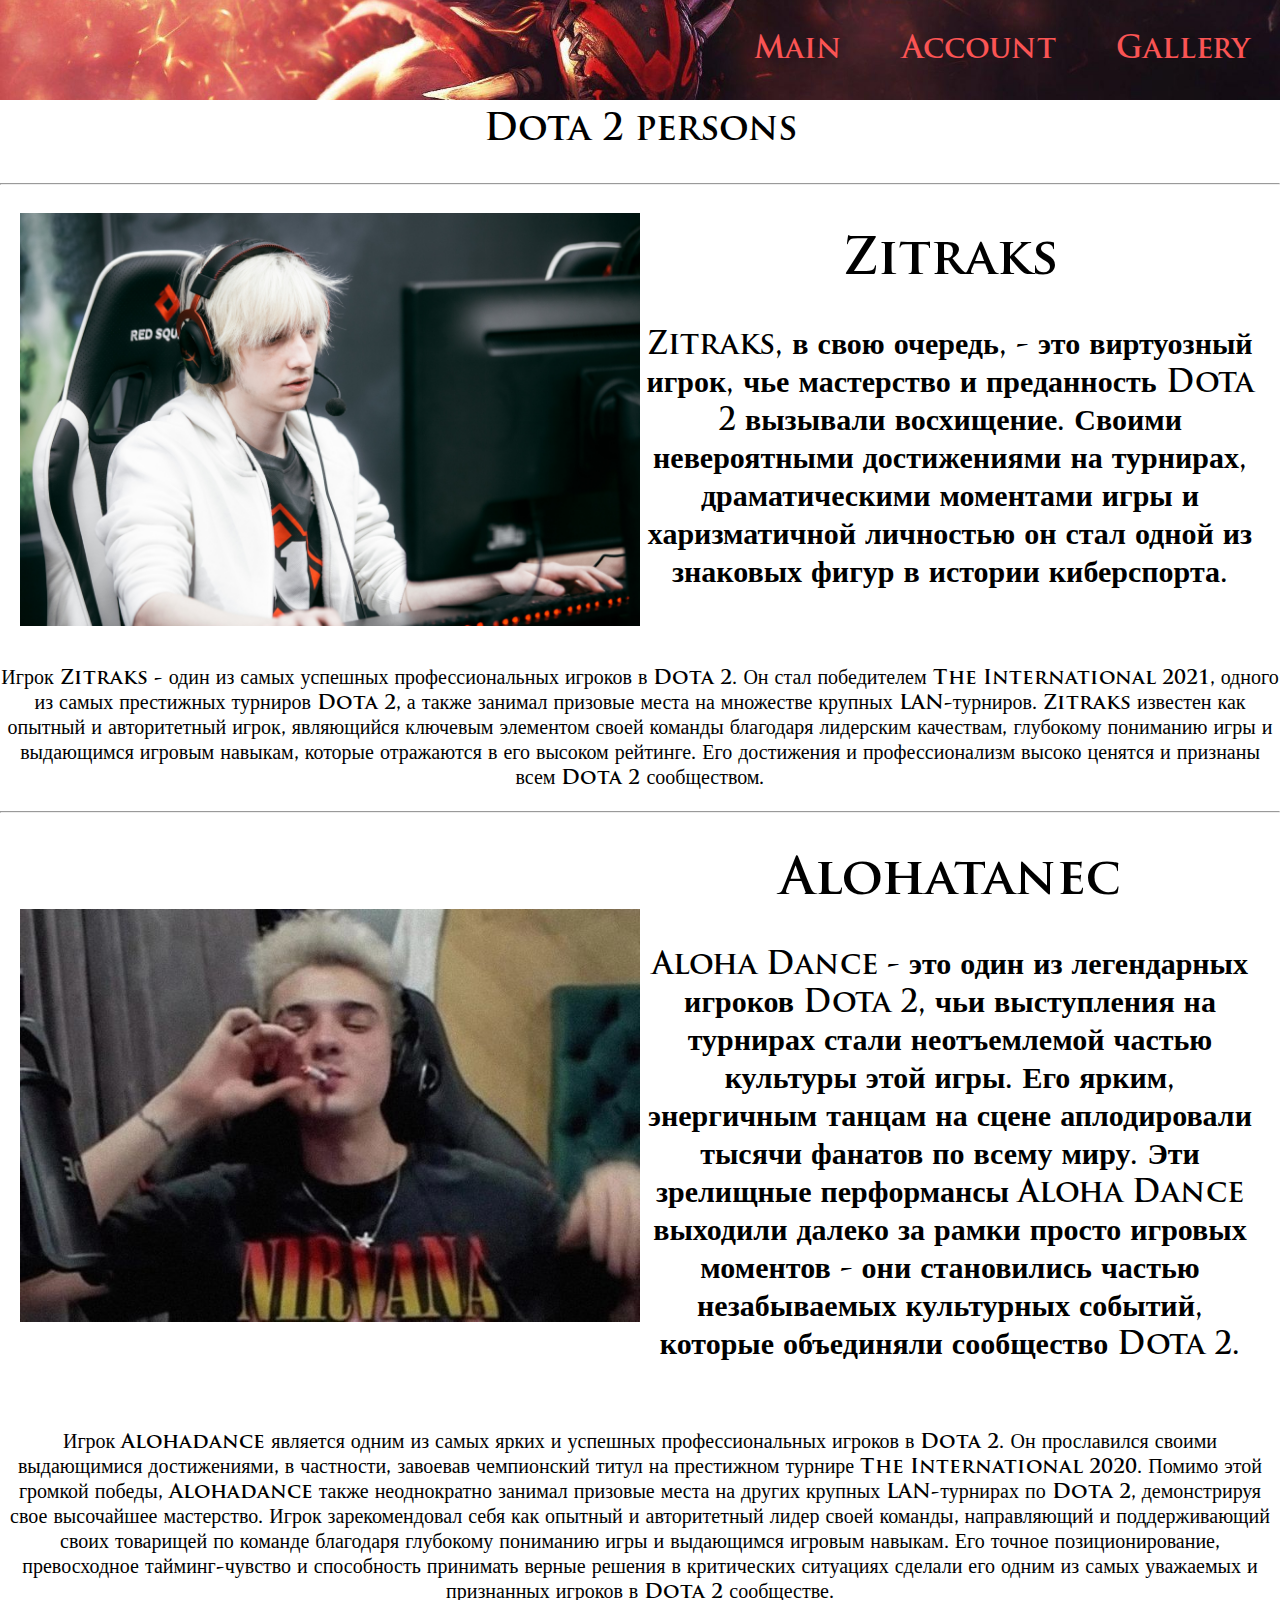
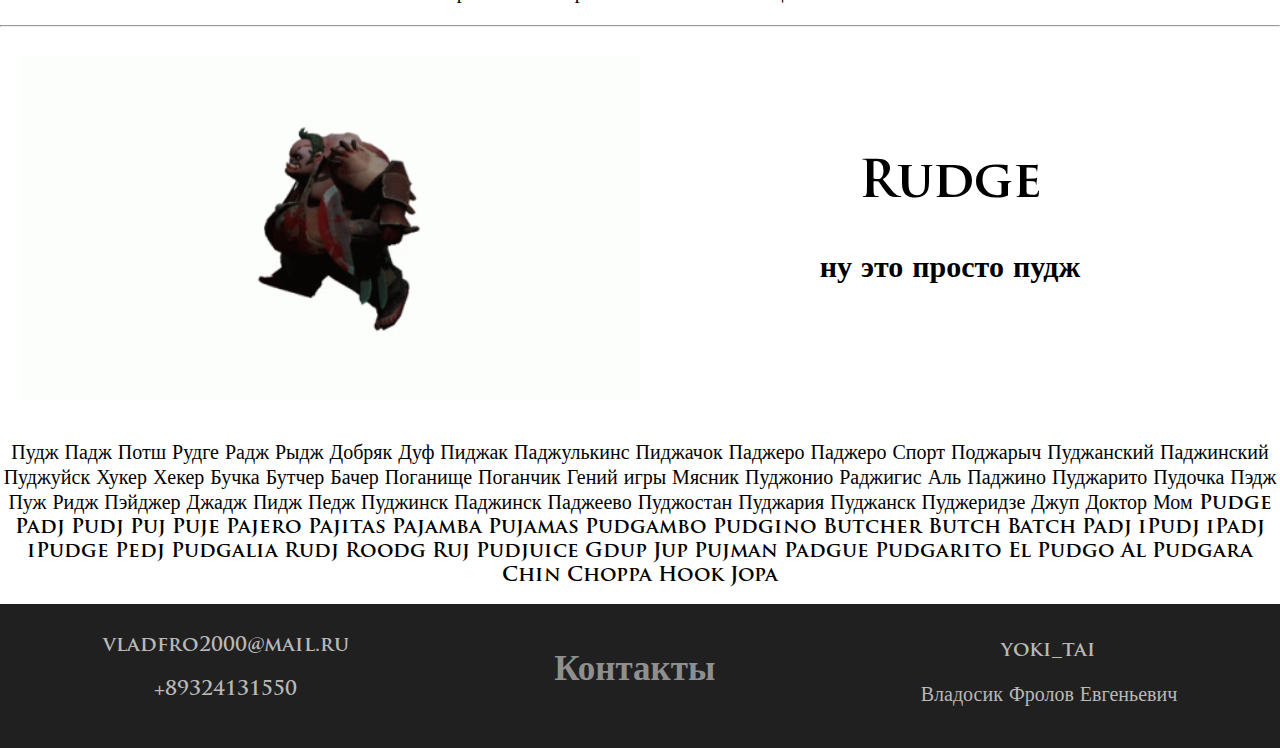
<file: index.html>
<!DOCTYPE html>
<html>
  <head>
    <meta charset="UTF-8">
    <meta name="viewport" content="width=device-width, initial-scale=1.0">
    <link rel="stylesheet" type="text/css" href="style.css">
    <title>nazvanie</title>
  </head>

  <body>

    <header align = "right">
      <nav>
        <ul>
          <li><a href="index.html">Main</a></li>
          <li><a href="contacts.html">Account</a></li>
          <li><a href="galery.html">Gallery</a></li>
        </ul>
      </nav>
    </header>
      <div class="mainchast">
        <h1 class="page-title">Dota 2 persons</h1>
        <hr>
        <div>
          <div class="wtf">
            <img src="pictures/5ddbcb13c2861.jpg" height="480px" width="720px">
            <div class="wtf-content">
              <h1> Zitraks </h1>
              <h2> Zitraks, в свою очередь, - это виртуозный игрок, чье мастерство и преданность Dota 2 вызывали восхищение. Своими невероятными достижениями на турнирах, драматическими моментами игры и харизматичной личностью он стал одной из знаковых фигур в истории киберспорта.</h2>
            </div>
          </div>
            <div class="maintext">
          <p>Игрок Zitraks - один из самых успешных профессиональных игроков в Dota 2. Он стал победителем The International 2021, одного из самых престижных турниров Dota 2, а также занимал призовые места на множестве крупных LAN-турниров. Zitraks известен как опытный и авторитетный игрок, являющийся ключевым элементом своей команды благодаря лидерским качествам, глубокому пониманию игры и выдающимся игровым навыкам, которые отражаются в его высоком рейтинге. Его достижения и профессионализм высоко ценятся и признаны всем Dota 2 сообществом.</p>
            </div>
        </div>

        <hr>
        <div>
          <div class="wtf">
            <img src="pictures/a7dcd66e2d76588cdce0496740e63244.jpg" height="480px" width="720px">
          <div class="wtf-content">
              <h1> Alohatanec</h1>
              <h2> Aloha Dance - это один из легендарных игроков Dota 2, чьи выступления на турнирах стали неотъемлемой частью культуры этой игры. Его ярким, энергичным танцам на сцене аплодировали тысячи фанатов по всему миру. Эти зрелищные перформансы Aloha Dance выходили далеко за рамки просто игровых моментов - они становились частью незабываемых культурных событий, которые объединяли сообщество Dota 2.</h2>

            </div>
          </div>
          <div class="maintext">
            <p>Игрок Alohadance является одним из самых ярких и успешных профессиональных игроков в Dota 2. Он прославился своими выдающимися достижениями, в частности, завоевав чемпионский титул на престижном турнире The International 2020. Помимо этой громкой победы, Alohadance также неоднократно занимал призовые места на других крупных LAN-турнирах по Dota 2, демонстрируя свое высочайшее мастерство. Игрок зарекомендовал себя как опытный и авторитетный лидер своей команды, направляющий и поддерживающий своих товарищей по команде благодаря глубокому пониманию игры и выдающимся игровым навыкам. Его точное позиционирование, превосходное тайминг-чувство и способность принимать верные решения в критических ситуациях сделали его одним из самых уважаемых и признанных игроков в Dota 2 сообществе.</p>
          </div>
        </div>

        <hr>
        <div>
          <div class="wtf">
            <img src="pictures/rudge.gif" height="480px" width="720px">
            <div class="wtf-content">
              <h1>Rudge</h1>
              <h2>ну это просто пудж</h2>
            </div>
          </div>
          <div class="maintext">
            <p>Пудж Падж Потш Рудге Радж Рыдж Добряк Дуф Пиджак Паджулькинс Пиджачок Паджеро Паджеро Спорт Поджарыч Пуджанский Паджинский Пуджуйск Хукер Хекер Бучка Бутчер Бачер Поганище Поганчик Гений игры Мясник Пуджонио Раджигис Аль Паджино Пуджарито Пудочка Пэдж Пуж Ридж Пэйджер Джадж Пидж Педж Пуджинск Паджинск Паджеево Пуджостан Пуджария Пуджанск Пуджеридзе Джуп Доктор Мом Pudge Padj Pudj Puj Puje Pajero Pajitas Pajamba Pujamas Pudgambo Pudgino Butcher Butch Batch Padj iPudj iPadj iPudge Pedj Pudgalia Rudj Roodg Ruj Pudjuice Gdup Jup Pujman Padgue Pudgarito El Pudgo Al Pudgara Chin Choppa Hook Jopa</p>
          </div>
        </div>

        <footer id="footer">
          <div class="footer">
            <div class="footer-right">
              <p>vladfro2000@mail.ru</p>
              <p>+89324131550</p>
            </div>
            <div class="title-text">
              <h3>Контакты</h3>
            </div>
            <div class="footer-left">
              <h2></h2>
              <p>yoki_tai</p>
              <p>Владосик Фролов Евгеньевич</p>
            </div>
          </div>
        </footer>
  </body>
</html>
</file>
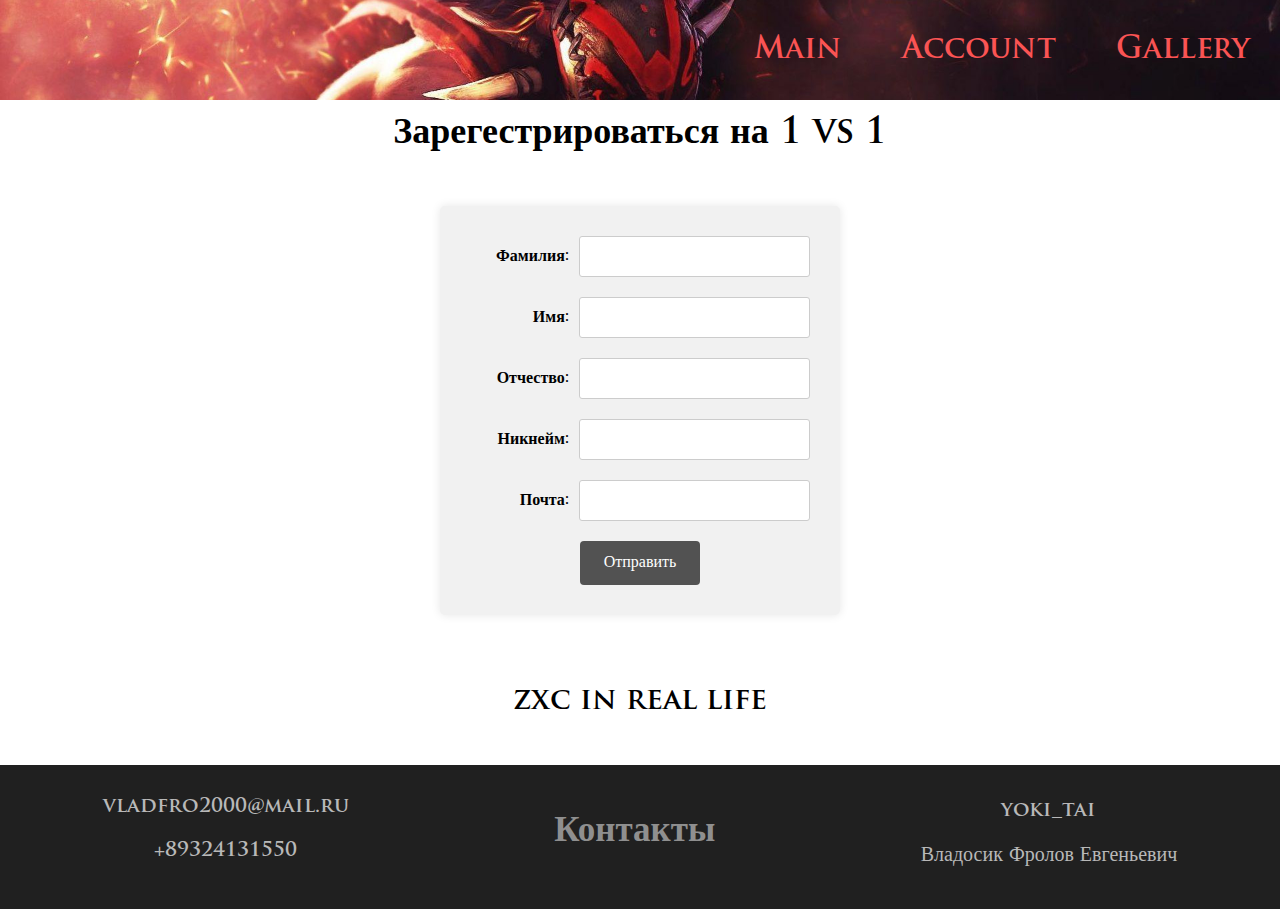
<file: contacts.html>
<!DOCTYPE html>
<html>
  <head>
    <meta charset="utf-8">
    <meta name="viewport" content="width=device-width, initial-scale=1.0">
    <title>Account</title>
    <link rel="stylesheet" type="text/css" href="style.css">
  </head>
  <body>
    <header align = "right">
      <nav>
        <ul>
          <li><a href="docs.html">Main</a></li>
          <li><a href="contacts.html">Account</a></li>
          <li><a href="galery.html">Gallery</a></li>
        </ul>
      </nav>
    </header>
      <div class="mainchast">
        <h1 class="page-title">Зарегестрироваться на 1 vs 1</h1>
        <div>
          
          <div class="form-container">
            <form class="form">
              <div class="form-group">
                <label for="surname" class="label-center">Фамилия:</label>
                <input type="text" id="surname" name="surname" required>
              </div>
              <div class="form-group">
                <label for="name" class="label-center">Имя:</label>
                <input type="text" id="name" name="name" required>
              </div>
              <div class="form-group">
                <label for="patronymic" class="label-center">Отчество:</label>
                <input type="text" id="patronymic" name="patronymic" required>
              </div>
              <div class="form-group">
                <label for="nickname" class="label-center">Никнейм:</label>
                <input type="text" id="nickname" name="nickname" required>
              </div>
              <div class="form-group">
                <label for="email" class="label-center">Почта:</label>
                <input type="email" id="email" name="email" required>
              </div>
              <div class="form-actions">
                <button type="submit" class="submit-button">Отправить</button>
              </div>
            </form>
          </div>

        </div>
        <div class="map">
          <h3>zxc in real life</h3>

          <script type="text/javascript" charset="utf-8" async src="https://api-maps.yandex.ru/services/constructor/1.0/js/?um=constructor%3A692898b2a87a01932b07896e7a0c84a9e1fcdc38c07a577bb594418774fbd1cd&amp;width=100%25&amp;height=400&amp;lang=ru_RU&amp;scroll=true"></script>

        </div>
      </div>
      <footer id="footer">
        <div class="footer">
          <div class="footer-right">
            <p>vladfro2000@mail.ru</p>
            <p>+89324131550</p>
          </div>
          <div class="title-text">
            <h3>Контакты</h3>
          </div>
          <div class="footer-left">
            <h2></h2>
            <p>yoki_tai</p>
            <p>Владосик Фролов Евгеньевич</p>
          </div>
        </div>
      </footer>
  </body>
</html>
</file>
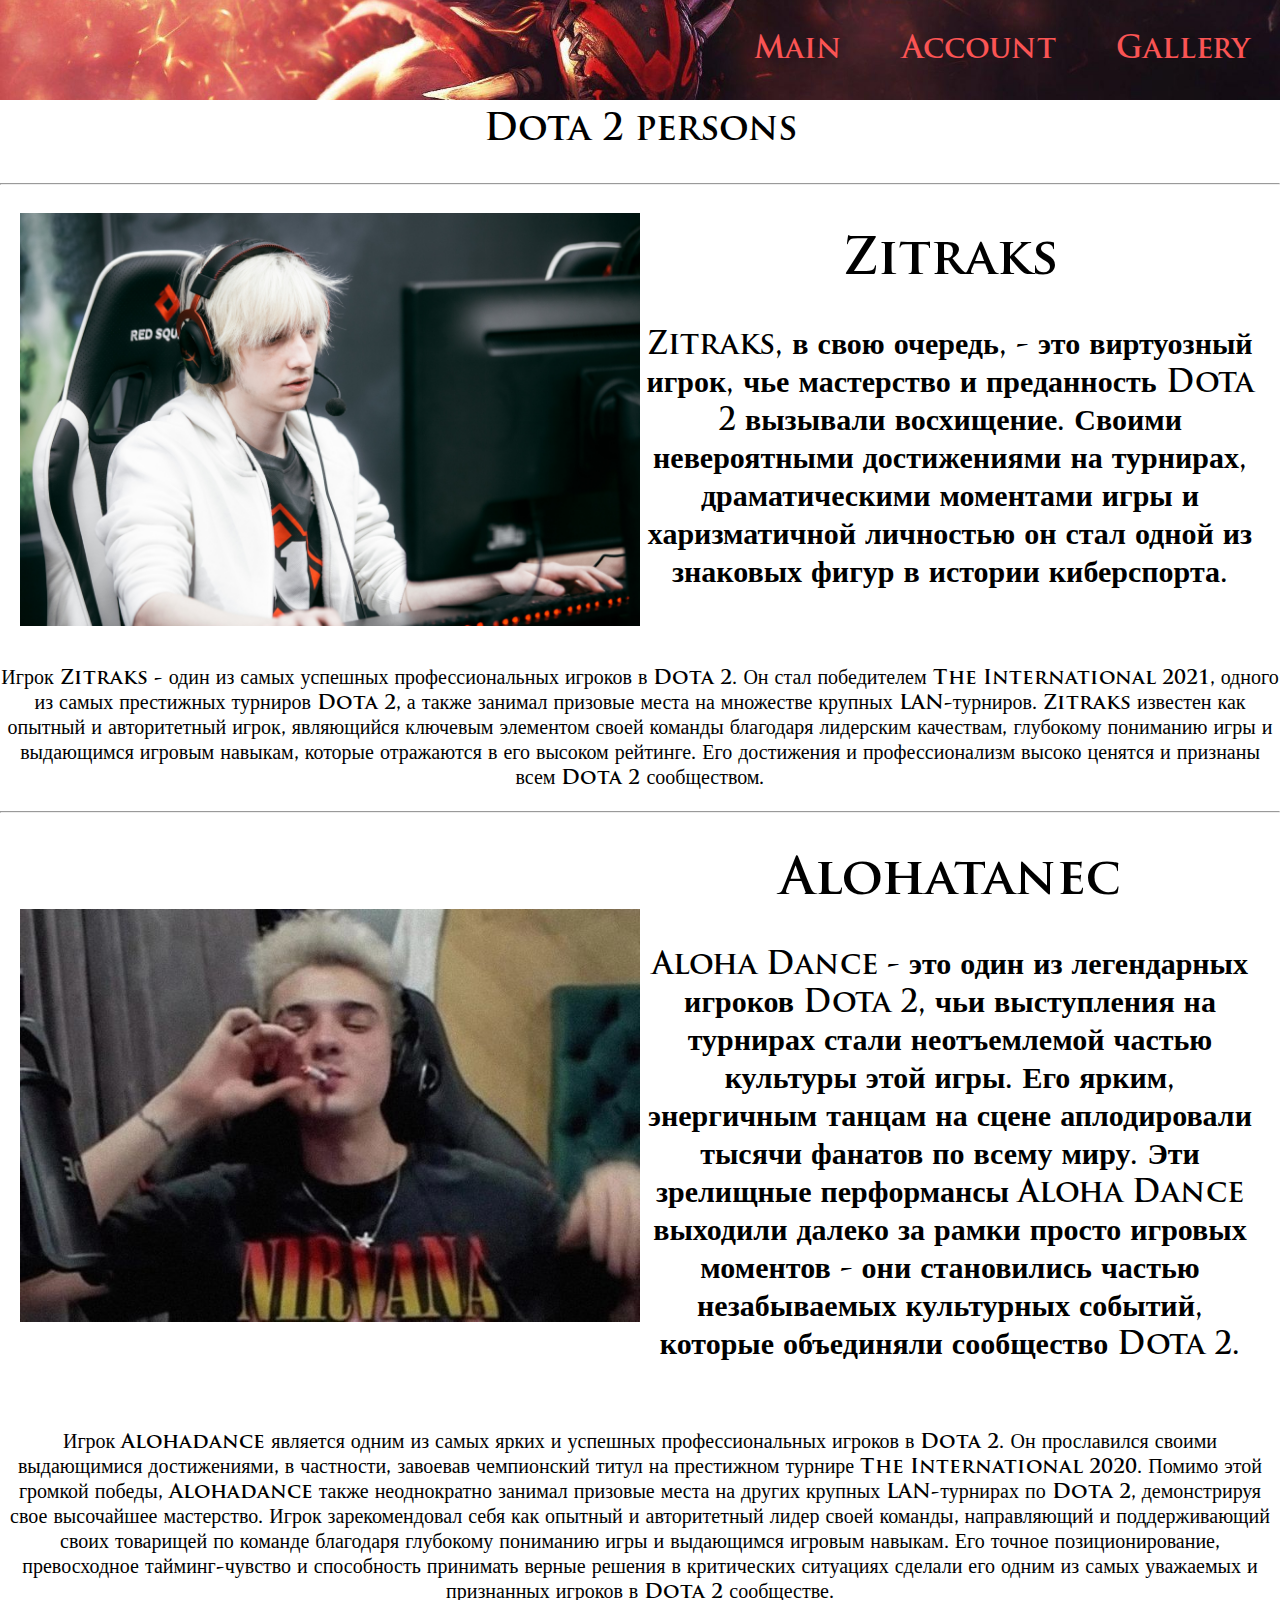
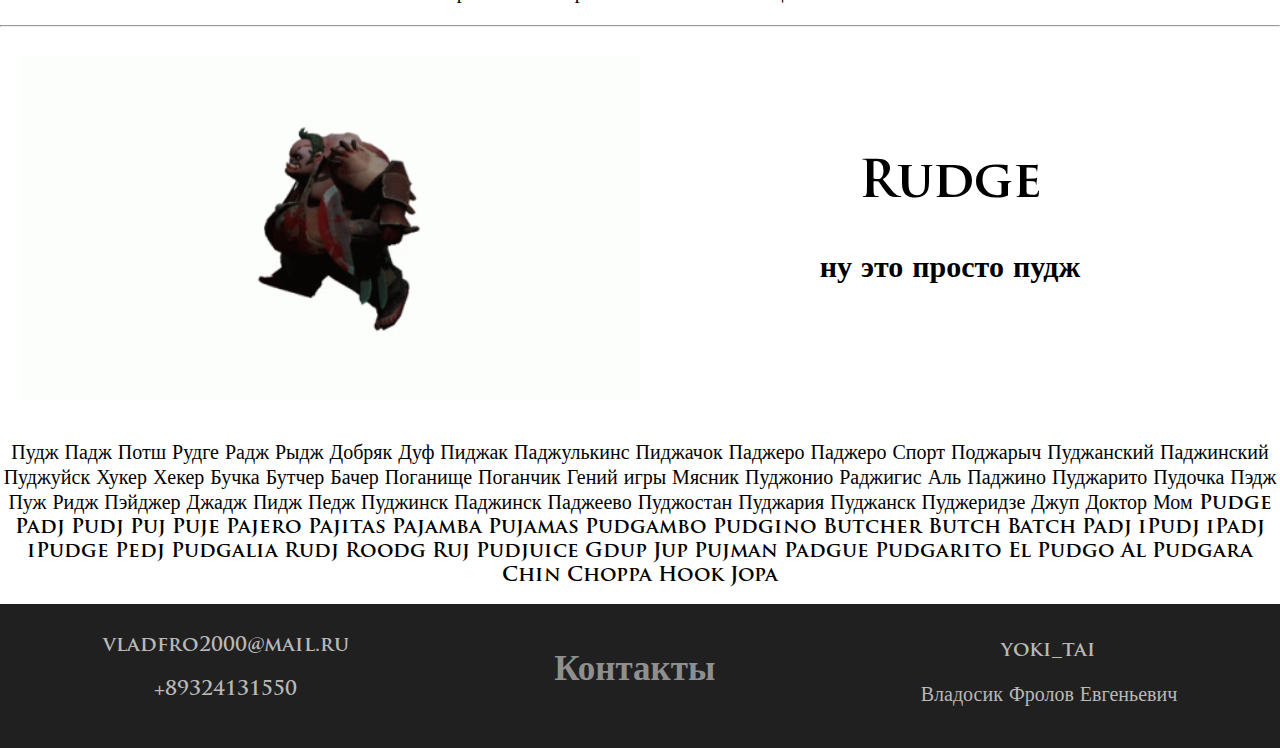
<file: docs.html>
<!DOCTYPE html>
<html>
  <head>
    <meta charset="UTF-8">
    <meta name="viewport" content="width=device-width, initial-scale=1.0">
    <link rel="stylesheet" type="text/css" href="style.css">
    <title>nazvanie</title>
  </head>

  <body>

    <header align = "right">
      <nav>
        <ul>
          <li><a href="main.html">Main</a></li>
          <li><a href="contacts.html">Account</a></li>
          <li><a href="galery.html">Gallery</a></li>
        </ul>
      </nav>
    </header>
      <div class="mainchast">
        <h1 class="page-title">Dota 2 persons</h1>
        <hr>
        <div>
          <div class="wtf">
            <img src="pictures/5ddbcb13c2861.jpg" height="480px" width="720px">
            <div class="wtf-content">
              <h1> Zitraks </h1>
              <h2> Zitraks, в свою очередь, - это виртуозный игрок, чье мастерство и преданность Dota 2 вызывали восхищение. Своими невероятными достижениями на турнирах, драматическими моментами игры и харизматичной личностью он стал одной из знаковых фигур в истории киберспорта.</h2>
            </div>
          </div>
            <div class="maintext">
          <p>Игрок Zitraks - один из самых успешных профессиональных игроков в Dota 2. Он стал победителем The International 2021, одного из самых престижных турниров Dota 2, а также занимал призовые места на множестве крупных LAN-турниров. Zitraks известен как опытный и авторитетный игрок, являющийся ключевым элементом своей команды благодаря лидерским качествам, глубокому пониманию игры и выдающимся игровым навыкам, которые отражаются в его высоком рейтинге. Его достижения и профессионализм высоко ценятся и признаны всем Dota 2 сообществом.</p>
            </div>
        </div>

        <hr>
        <div>
          <div class="wtf">
            <img src="pictures/a7dcd66e2d76588cdce0496740e63244.jpg" height="480px" width="720px">
          <div class="wtf-content">
              <h1> Alohatanec</h1>
              <h2> Aloha Dance - это один из легендарных игроков Dota 2, чьи выступления на турнирах стали неотъемлемой частью культуры этой игры. Его ярким, энергичным танцам на сцене аплодировали тысячи фанатов по всему миру. Эти зрелищные перформансы Aloha Dance выходили далеко за рамки просто игровых моментов - они становились частью незабываемых культурных событий, которые объединяли сообщество Dota 2.</h2>

            </div>
          </div>
          <div class="maintext">
            <p>Игрок Alohadance является одним из самых ярких и успешных профессиональных игроков в Dota 2. Он прославился своими выдающимися достижениями, в частности, завоевав чемпионский титул на престижном турнире The International 2020. Помимо этой громкой победы, Alohadance также неоднократно занимал призовые места на других крупных LAN-турнирах по Dota 2, демонстрируя свое высочайшее мастерство. Игрок зарекомендовал себя как опытный и авторитетный лидер своей команды, направляющий и поддерживающий своих товарищей по команде благодаря глубокому пониманию игры и выдающимся игровым навыкам. Его точное позиционирование, превосходное тайминг-чувство и способность принимать верные решения в критических ситуациях сделали его одним из самых уважаемых и признанных игроков в Dota 2 сообществе.</p>
          </div>
        </div>

        <hr>
        <div>
          <div class="wtf">
            <img src="pictures/rudge.gif" height="480px" width="720px">
            <div class="wtf-content">
              <h1>Rudge</h1>
              <h2>ну это просто пудж</h2>
            </div>
          </div>
          <div class="maintext">
            <p>Пудж Падж Потш Рудге Радж Рыдж Добряк Дуф Пиджак Паджулькинс Пиджачок Паджеро Паджеро Спорт Поджарыч Пуджанский Паджинский Пуджуйск Хукер Хекер Бучка Бутчер Бачер Поганище Поганчик Гений игры Мясник Пуджонио Раджигис Аль Паджино Пуджарито Пудочка Пэдж Пуж Ридж Пэйджер Джадж Пидж Педж Пуджинск Паджинск Паджеево Пуджостан Пуджария Пуджанск Пуджеридзе Джуп Доктор Мом Pudge Padj Pudj Puj Puje Pajero Pajitas Pajamba Pujamas Pudgambo Pudgino Butcher Butch Batch Padj iPudj iPadj iPudge Pedj Pudgalia Rudj Roodg Ruj Pudjuice Gdup Jup Pujman Padgue Pudgarito El Pudgo Al Pudgara Chin Choppa Hook Jopa</p>
          </div>
        </div>

        <footer id="footer">
          <div class="footer">
            <div class="footer-right">
              <p>vladfro2000@mail.ru</p>
              <p>+89324131550</p>
            </div>
            <div class="title-text">
              <h3>Контакты</h3>
            </div>
            <div class="footer-left">
              <h2></h2>
              <p>yoki_tai</p>
              <p>Владосик Фролов Евгеньевич</p>
            </div>
          </div>
        </footer>
  </body>
</html>
</file>
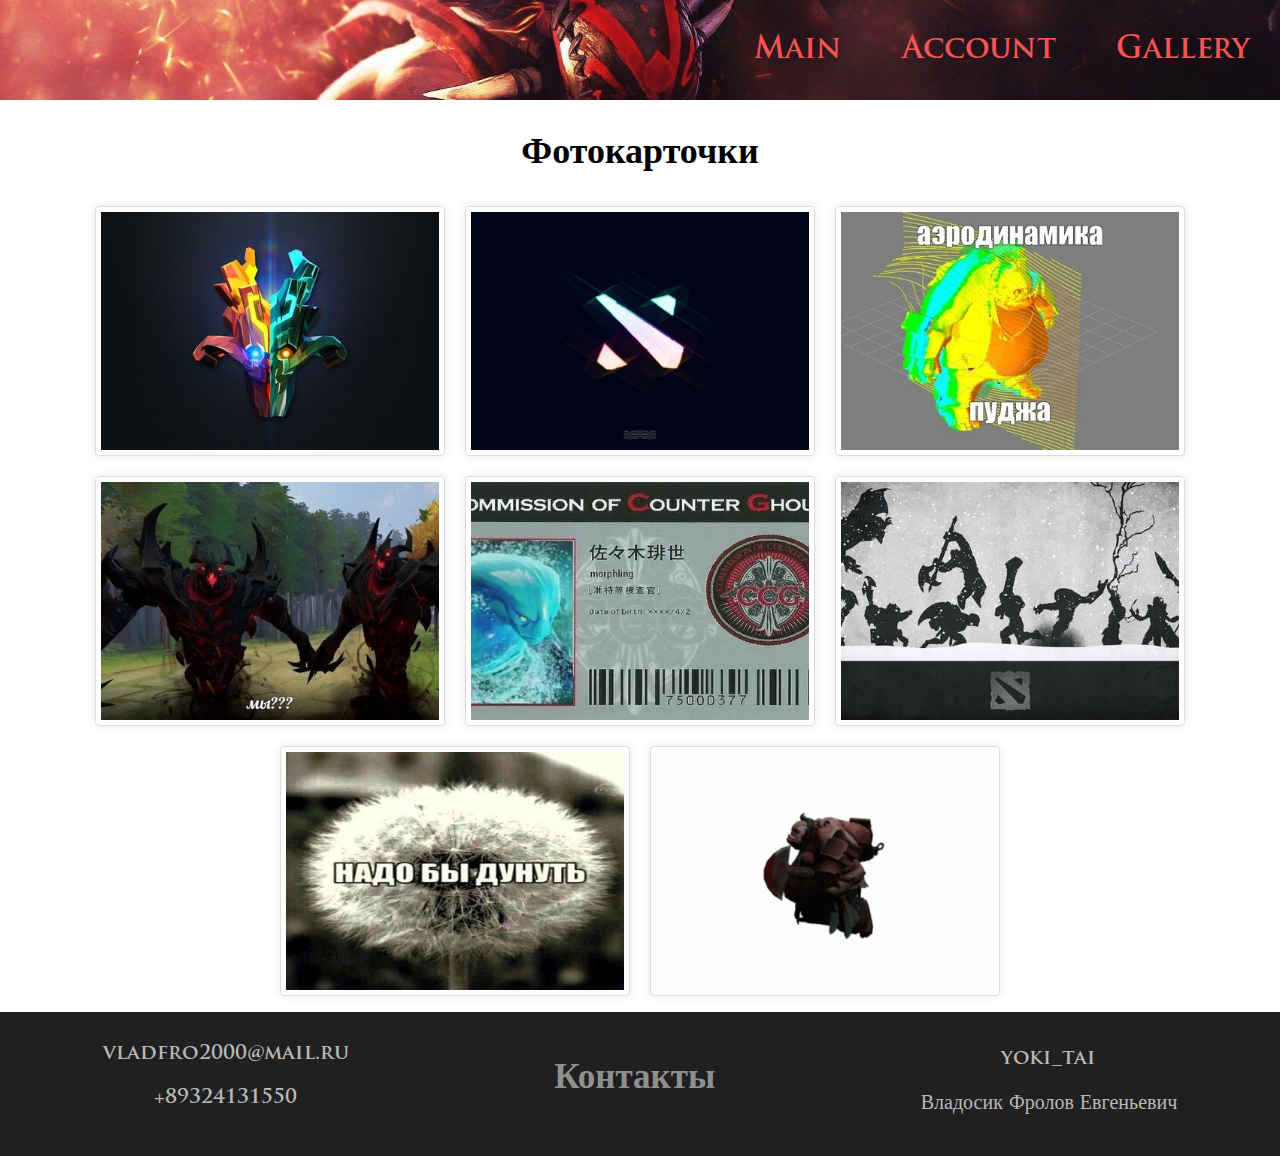
<file: galery.html>
<!DOCTYPE html>
<html>
  <head>
    <meta charset="utf-8">
    <meta name="viewport" content="width=device-width, initial-scale=1.0">
    <title>Gallery</title>
    <script src="https://cdn.jsdelivr.net/npm/@fancyapps/ui@5.0/dist/fancybox/fancybox.umd.js"></script>
    <link
      rel="stylesheet"
      href="https://cdn.jsdelivr.net/npm/@fancyapps/ui@5.0/dist/fancybox/fancybox.css"
    />
    <link rel="stylesheet" type="text/css" href="style.css">

    
  </head>

  <body>
    <header>
      <nav>
        <ul>
          <li><a href="index.html">Main</a></li>
          <li><a href="contacts.html">Account</a></li>
          <li><a href="galery.html">Gallery</a></li>
        </ul>
      </nav>
    </header>

    <main>
      <h1 class="page-title">Фотокарточки</h1>
      <div class="mainchast">
        <div class="container">
          <div class="gallery">
            <a href="pictures/1.jpg" data-fancybox="gallery"><img src="pictures/1.jpg" alt="Image 1"> </a>
            <a href="pictures/2.jpg" data-fancybox="gallery">
              <img src="pictures/2.jpg" alt="Image 2">
            </a>
            <a href="pictures/3.jpg" data-fancybox="gallery">
              <img src="pictures/3.jpg" alt="Image 3">
            </a>
            <a href="pictures/4.jpg" data-fancybox="gallery">
              <img src="pictures/4.jpg" alt="Image 4">
            </a>
            <a href="pictures/5.jpg" data-fancybox="gallery">
              <img src="pictures/5.jpg" alt="Image 5">
            </a>
            <a href="pictures/6.jpg" data-fancybox="gallery">
              <img src="pictures/6.jpg" alt="Image 6">
            </a>
            <a href="pictures/7.jpg" data-fancybox="gallery">
              <img src="pictures/7.jpg" alt="Image 7">
            </a>
            <a href="pictures/8.gif" data-fancybox="gallery">
              <img src="pictures/8.gif" alt="Image 8">
            </a>
          </div>
        </div>
      </div>
    </main>

    <footer id="footer">
      <div class="footer">
        <div class="footer-right">
          <p>vladfro2000@mail.ru</p>
          <p>+89324131550</p>
        </div>
        <div class="title-text">
          <h3>Контакты</h3>
        </div>
        <div class="footer-left">
          <h2></h2>
          <p>yoki_tai</p>
          <p>Владосик Фролов Евгеньевич</p>
        </div>
      </div>
    </footer>

  </body>
</html>
</file>
<file: style.css>
*{
  font-family: 'TrajanProBold';
  box-sizing: border-box;
}
body {
  width: 100%;
  height: 100%;
  margin: 0;
  display: flex;
  flex-direction: column;
  min-height: 100vh;
  overflow-x: hidden;
}

header {
  background-image: url("pictures/dota-2-banner.jpg");
  height: 100px;
  width: 100%;
  display: flex;
  justify-content: flex-end;
  align-items: center;
  padding: 10px;
  background-size: cover;
}

nav ul {
  display: flex;
  list-style-type: none;
  margin: 0;
  padding: 0;
}

nav li {
  margin-left: 20px;
}

a {
  font-size: 30px;
  padding: 20px;
  text-decoration: none;
  color: #fa5454;
  cursor: pointer;
}

a:hover {
  color: #ffffff;
  text-decoration: none;
}
main {
  flex-grow: 1;
  padding: 20px;
}

.page-title {
  text-align: center;
  font-size: 36px;
  margin-bottom: 20px;
}

#footer {
  padding-top: 140px;
  width: 100%;
  position: relative;
  margin-top: auto;
}

.title-text h3 {
  color: rgb(143, 143, 143);
  font-size: 35px;
  padding-bottom: 20px;
  border-spacing: 0px;
}

.footer {
  background: rgb(32, 32, 32);
  color: rgb(184, 184, 184);
  font-size: 20px;
  text-align: center;
  position: absolute;
  bottom: 0;
  left: 0;
  width: 100%;
  display: flex;
  justify-content: space-around;
  flex-wrap: wrap;
  padding-top: 10px;
}

.footer right{
  margin-top: 20px;
}


.wtf {
  text-align: left;
  padding: 20px;
  vertical-align: top;
  font-size: 22px;
  object-fit: contain;
  display: flex;
  align-items: center;
}
.wtf img {
  max-width: 50%;
  height: auto;
}
.wtf-content {
  flex: 1; 
}


.maintext {
  font-size: 20px;
  text-align: center;
}

.mainchast {
  background: #ffffff;
  padding-bottom: 0px;
}

.map {
  text-align: center;
  padding: 20px;
  font-size: 25px;
}

h1 {
  text-align: center;
  padding: 10px;
  font-size: 50px;
  margin: 0px;
  background-color: #ffffff;
}

h2 {
  text-align: center;
  font-size: 30px;
}


@font-face {
  font-family: "TrajanProBold";
  src: url("./fonts/TrajanPro Bold.woff2") format('woff2'),
          url("./fonts/TrajanPro Bold.woff") format('woff');
  font-weight: normal;
}
.font-TrajanProBold{
  font-family: "TrajanPro Bold";
  
}


.form-container {
  display: flex;
  justify-content: center;
  align-items: center;
  height: auto;
  padding: 20px 0;
}

.form {
  width: 400px;
  padding: 30px;
  background-color: #f1f1f1;
  border-radius: 5px;
  box-shadow: 0 0 10px rgba(0, 0, 0, 0.1);
  display: flex;
  flex-direction: column;
  align-items: center;
}

.form-group {
  width: 100%;
  margin-bottom: 20px;
  display: flex;
  align-items: center;
}

.label-center {
  width: 30%;
  text-align: right;
  font-weight: bold;
  margin-right: 10px;
}

.form-group input {
  width: 70%;
  padding: 10px;
  border: 1px solid #ccc;
  border-radius: 3px;
  font-size: 16px;
}

.form-actions {
  display: flex;
  justify-content: center;
  width: 100%;
}

.submit-button {
  background-color: #252525c7;
  color: white;
  padding: 12px 24px;
  border: none;
  border-radius: 4px;
  cursor: pointer;
  font-size: 16px;
}

.submit-button:hover {
  background-color: #fa2f2f;
}


.container {
  width: 100%;
  display: flex;
  flex-wrap: wrap;
  justify-content: center;
  gap: 20px;
}

.container .gallery {
  display: flex;
  flex-wrap: wrap;
  justify-content: center;
  gap: 20px;
}

.container .gallery a {
  width: 350px;
  height: 250px;
  display: block;
  border: 1px solid #ddd;
  border-radius: 4px;
  padding: 5px;
  box-shadow: 0 0 10px rgba(0, 0, 0, 0.1);
  overflow: hidden;
}

.container .gallery a img {
  width: 100%;
  height: 100%;
  object-fit: cover;
  cursor: pointer;
  transition: transform 0.3s;
}

.container .gallery a:hover img {
  transform: scale(1.1);
}

@media (max-width: 768px) {
  .wtf {
    flex-direction: column;
  }

  .wtf img {
    max-width: 100%;
  }

  .wtf-content {
    flex: 1;
    font-size: clamp(16px, 2vw, 22px);
  }

  .maintext {
    font-size: clamp(16px, 2vw, 20px);
    text-align: center;
  }

  .container .gallery a {
    width: clamp(200px, 30vw, 350px);
    height: clamp(150px, 22.5vw, 250px);
  }

  .container .gallery a {
    width: 100%;
    height: auto;
  }

  .footer {
    position: static;
    flex-direction: column;
    align-items: center;
  }

  .footer-right,
  .footer-left {
    margin-top: 10px;
  }

  header {
    height: auto;
    padding: 20px;
    justify-content: center;
  }

  nav li {
    margin-left: 10px;
    margin-right: 10px;
  }

  a {
    font-size: 20px;
    padding: 10px;
    color: #e6f17e;
  }

  .page-title {
    font-size: clamp(20px, 5vw, 28px);
  }

  .title-text {
    order: -1;
  }
}
</file>
